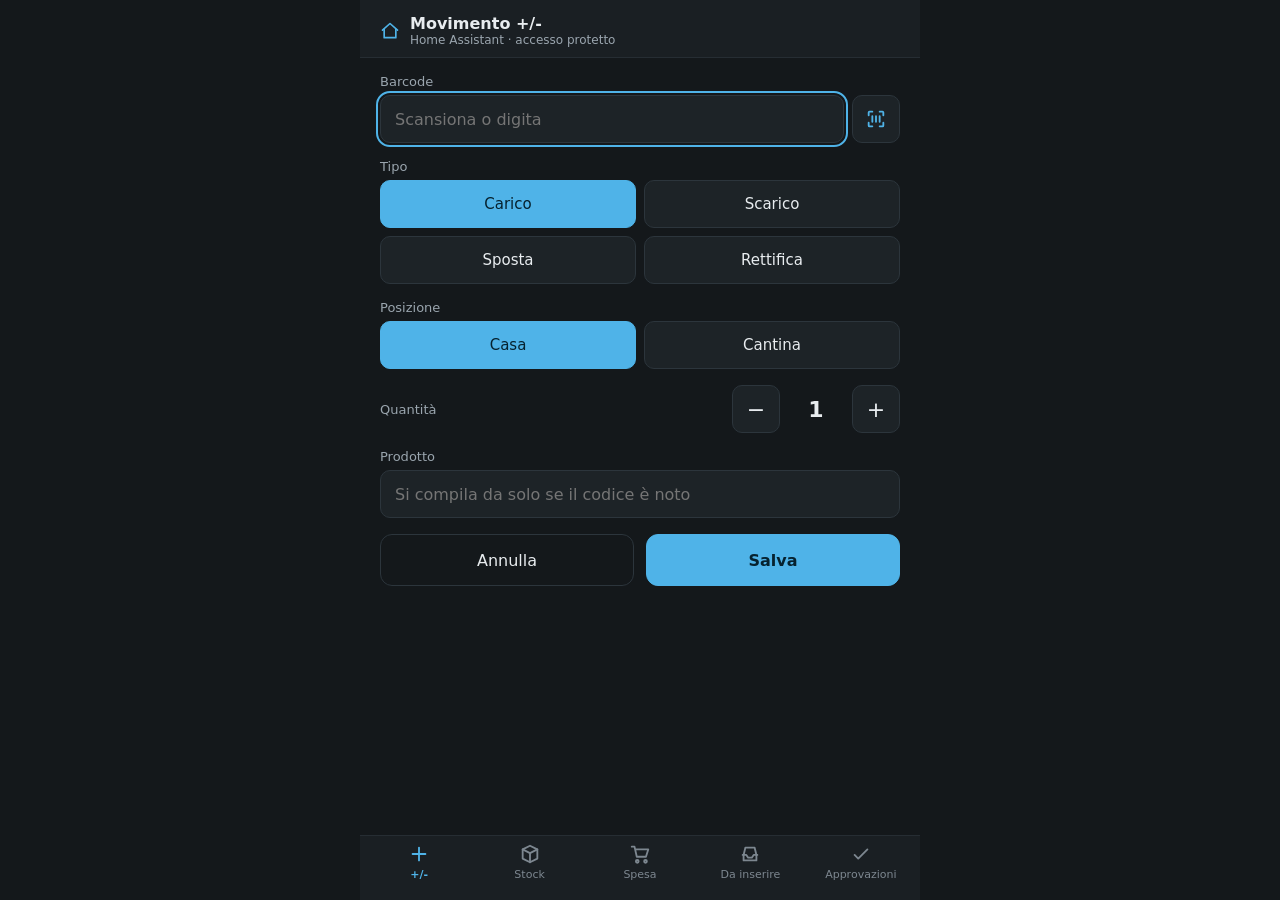
<file: app/static/index.html>
<!doctype html>
<html lang="it">
<head>
<meta charset="utf-8">
<meta name="viewport" content="width=device-width, initial-scale=1, viewport-fit=cover">
<meta name="theme-color" content="#14181b">
<title>Inventario</title>
<link rel="manifest" href="manifest.json">
<link rel="icon" href="icon.svg" type="image/svg+xml">
<link rel="stylesheet" href="style.css">
</head>
<body>
<div id="app">
<header class="top"><svg width="20" height="20" viewBox="0 0 24 24" fill="none" stroke="currentColor" stroke-width="2" stroke-linecap="round" stroke-linejoin="round" aria-hidden="true"><path d="M3 11l9-8 9 8"/><path d="M5 10v10h14V10"/></svg>
<div class="grow"><h1 id="title">Movimento +/-</h1><div id="sub" class="sub">Home Assistant · accesso protetto</div></div></header>

<main>
<section id="v-mov" class="view" aria-labelledby="title">
<form id="f" autocomplete="off">
<div class="field"><label for="bc">Barcode</label>
<div class="row"><input id="bc" type="text" inputmode="numeric" placeholder="Scansiona o digita" enterkeyhint="go">
<button type="button" id="scan" class="sq" aria-label="Scansiona con la fotocamera"><svg width="22" height="22" viewBox="0 0 24 24" fill="none" stroke="currentColor" stroke-width="2" stroke-linecap="round" stroke-linejoin="round" aria-hidden="true"><path d="M4 8V5a1 1 0 011-1h3M16 4h3a1 1 0 011 1v3M20 16v3a1 1 0 01-1 1h-3M8 20H5a1 1 0 01-1-1v-3"/><path d="M8 9v6M12 9v6M16 9v6"/></svg></button></div>
<div id="scanbox" hidden><video id="vid" playsinline muted></video><button type="button" id="scanstop" class="btn ghost">Chiudi scanner</button></div>
<div id="hint" class="note" role="status"></div></div>
<div class="field"><div class="lbl" id="l-tipo">Tipo</div><div class="seg" id="tipo" role="group" aria-labelledby="l-tipo"></div></div>
<div class="field"><div class="lbl" id="l-luogo">Posizione</div><div class="seg" id="luogo" role="group" aria-labelledby="l-luogo"></div></div>
<div class="field qty"><div class="lbl" id="l-q">Quantità</div><div class="row"><button type="button" class="sq" id="qm" aria-label="Diminuisci">−</button><output id="qv" aria-labelledby="l-q">1</output><button type="button" class="sq" id="qp" aria-label="Aumenta">+</button></div></div>
<div class="field"><label for="pr">Prodotto</label><input id="pr" type="text" placeholder="Si compila da solo se il codice è noto"><div id="cat" class="note"></div></div>
<div id="foto" class="field" hidden><div class="lbl" id="l-foto">Foto del prodotto nuovo</div>
<label class="btn ghost" for="file">Scatta una foto</label><input id="file" type="file" accept="image/*" capture="environment" class="sr"><img id="prev" alt="Anteprima della foto" hidden></div>
<div class="actions"><button type="button" id="cancel" class="btn ghost">Annulla</button><button type="submit" id="save" class="btn primary">Salva</button></div>
</form>
</section>

<section id="v-stock" class="view" hidden>
<div class="field"><label for="q" class="sr">Cerca</label><input id="q" type="search" placeholder="Cerca prodotto o categoria"></div>
<div class="chips" id="chips" role="group" aria-label="Filtri"></div>
<div id="stock"></div>
</section>

<section id="v-spesa" class="view" hidden><p class="empty">La lista della spesa arriva nella prossima fase.</p></section>
<section id="v-bozze" class="view" hidden><p class="empty">Le bozze da inserire arrivano nella prossima fase.</p></section>
<section id="v-appr" class="view" hidden><div id="appr"></div></section>
</main>

<nav id="nav" aria-label="Sezioni"></nav>
<div id="toast" role="status" aria-live="polite"></div>
</div>
<script src="app.js"></script>
</body>
</html>
</file>
<file: app/static/style.css>
:root{--bg:#14181b;--s1:#1a1f23;--s2:#1d2327;--bd:#2c353c;--tx:#e8ecef;--mut:#9aa5ae;--acc:#4fb3e8;--ok:#5fbf8f;--bad:#f08a8a;--warn:#f2b866}
*{box-sizing:border-box}
html,body{margin:0;height:100%;background:var(--bg);color:var(--tx);font-family:system-ui,-apple-system,"Segoe UI",Roboto,sans-serif}
button,input{font:inherit;color:inherit}
#app{display:flex;flex-direction:column;height:100dvh;max-width:560px;margin:0 auto}
.top{display:flex;align-items:center;gap:10px;padding:14px 20px 10px;background:var(--s1);border-bottom:1px solid #262d33;color:var(--acc)}
.top h1{margin:0;font-size:16px;color:var(--tx)}.sub{font-size:12px;color:var(--mut)}.grow{flex:1}
main{flex:1;overflow:auto;padding:16px 20px}
.view[hidden],[hidden]{display:none!important}
.field{display:flex;flex-direction:column;gap:6px;margin-bottom:16px}
label,.lbl{font-size:13px;color:var(--mut)}
input[type=text],input[type=search]{height:48px;border-radius:10px;border:1px solid var(--bd);background:var(--s2);padding:0 14px;font-size:16px;width:100%;min-width:0}
input:focus-visible,button:focus-visible,label.btn:focus-within{outline:2px solid var(--acc);outline-offset:2px}
.row{display:flex;gap:8px;align-items:center}
.sq{width:48px;height:48px;flex:none;border-radius:10px;border:1px solid var(--bd);background:var(--s2);font-size:22px;display:flex;align-items:center;justify-content:center;cursor:pointer;color:var(--acc)}
#qm,#qp{color:var(--tx)}
.qty{flex-direction:row;align-items:center;justify-content:space-between}
#qv{width:56px;text-align:center;font-size:22px;font-weight:700}
.seg{display:grid;grid-template-columns:repeat(2,minmax(0,1fr));gap:8px}
.seg button{height:48px;border-radius:10px;border:1px solid var(--bd);background:var(--s2);font-size:15px;font-weight:500;cursor:pointer}
.seg button[aria-pressed=true]{background:var(--acc);border-color:var(--acc);color:#06222f}
.note{font-size:13px;color:var(--mut);min-height:0}.note:empty{display:none}.note.warn{color:var(--warn)}.note.ok{color:var(--ok)}
.btn{display:flex;align-items:center;justify-content:center;min-height:48px;padding:0 18px;border-radius:12px;border:1px solid var(--bd);background:transparent;font-weight:500;cursor:pointer;font-size:16px}
.btn.primary{background:var(--acc);border-color:var(--acc);color:#06222f;font-weight:700}
.btn.ok{background:var(--ok);border-color:var(--ok);color:#0a2418;font-weight:700}
.btn.bad{border-color:#4a3a3a;color:var(--bad)}
.btn:disabled{opacity:.5;cursor:default}
.actions{display:flex;gap:12px}.actions .btn{flex:1;min-height:52px}
#scanbox{display:flex;flex-direction:column;gap:8px}#vid{width:100%;border-radius:10px;background:#000;max-height:240px;object-fit:cover}
#prev{max-width:100%;max-height:200px;border-radius:10px;object-fit:cover}
.sr{position:absolute;width:1px;height:1px;overflow:hidden;clip:rect(0 0 0 0)}
.chips{display:flex;gap:8px;flex-wrap:wrap;margin-bottom:8px}
.chip{min-height:44px;padding:0 14px;border-radius:22px;border:1px solid var(--bd);background:var(--s2);font-size:13px;cursor:pointer}
.chip[aria-pressed=true]{background:var(--acc);border-color:var(--acc);color:#06222f;font-weight:700}
details.g{border-bottom:1px solid #20272c}
details.g summary{padding:12px 0;font-size:12px;font-weight:700;letter-spacing:.04em;text-transform:uppercase;color:var(--mut);cursor:pointer;min-height:44px;display:flex;align-items:center}
.item{display:flex;align-items:center;gap:12px;padding:10px 0;border-top:1px solid #20272c}
.item .n{flex:1;min-width:0}.item .n b{font-weight:500;font-size:15px;display:block}.item .n span{font-size:12px;color:var(--mut)}
.badge{font-size:12px;padding:4px 10px;border-radius:12px;background:#1b2e26;color:#8fd6b0;white-space:nowrap}.badge.low{background:#33291a;color:var(--warn)}
.qta{width:34px;text-align:right;font-size:18px;font-weight:700}
.card{border-radius:14px;background:var(--s2);border:1px solid var(--bd);padding:16px;display:flex;flex-direction:column;gap:12px;margin-bottom:14px}
.card h2{margin:0;font-size:16px}.pd{display:flex;gap:10px;align-items:baseline;font-size:14px}
.pd .k{width:52px;flex:none;font-size:11px;font-weight:700;letter-spacing:.06em;color:var(--mut)}.pd.dopo .k{color:var(--acc)}.pd.dopo .v{font-weight:500}
.card .why{font-size:13px;color:var(--mut)}.card .btns{display:flex;gap:10px}.card .btns .btn{flex:1}
.empty{color:var(--mut);text-align:center;margin-top:40px}
nav{display:grid;grid-template-columns:repeat(5,minmax(0,1fr));background:var(--s1);border-top:1px solid #262d33;padding:6px 4px calc(10px + env(safe-area-inset-bottom))}
nav button{background:none;border:0;min-height:48px;display:flex;flex-direction:column;align-items:center;gap:3px;color:#7d8790;font-size:11px;cursor:pointer}
nav button[aria-current=page]{color:var(--acc);font-weight:700}
#toast{position:fixed;left:50%;bottom:90px;transform:translateX(-50%);background:#222a30;border:1px solid var(--bd);padding:10px 16px;border-radius:10px;font-size:14px;opacity:0;pointer-events:none;transition:opacity .2s;max-width:90%}
#toast.on{opacity:1}#toast.err{border-color:var(--bad)}
</file>
